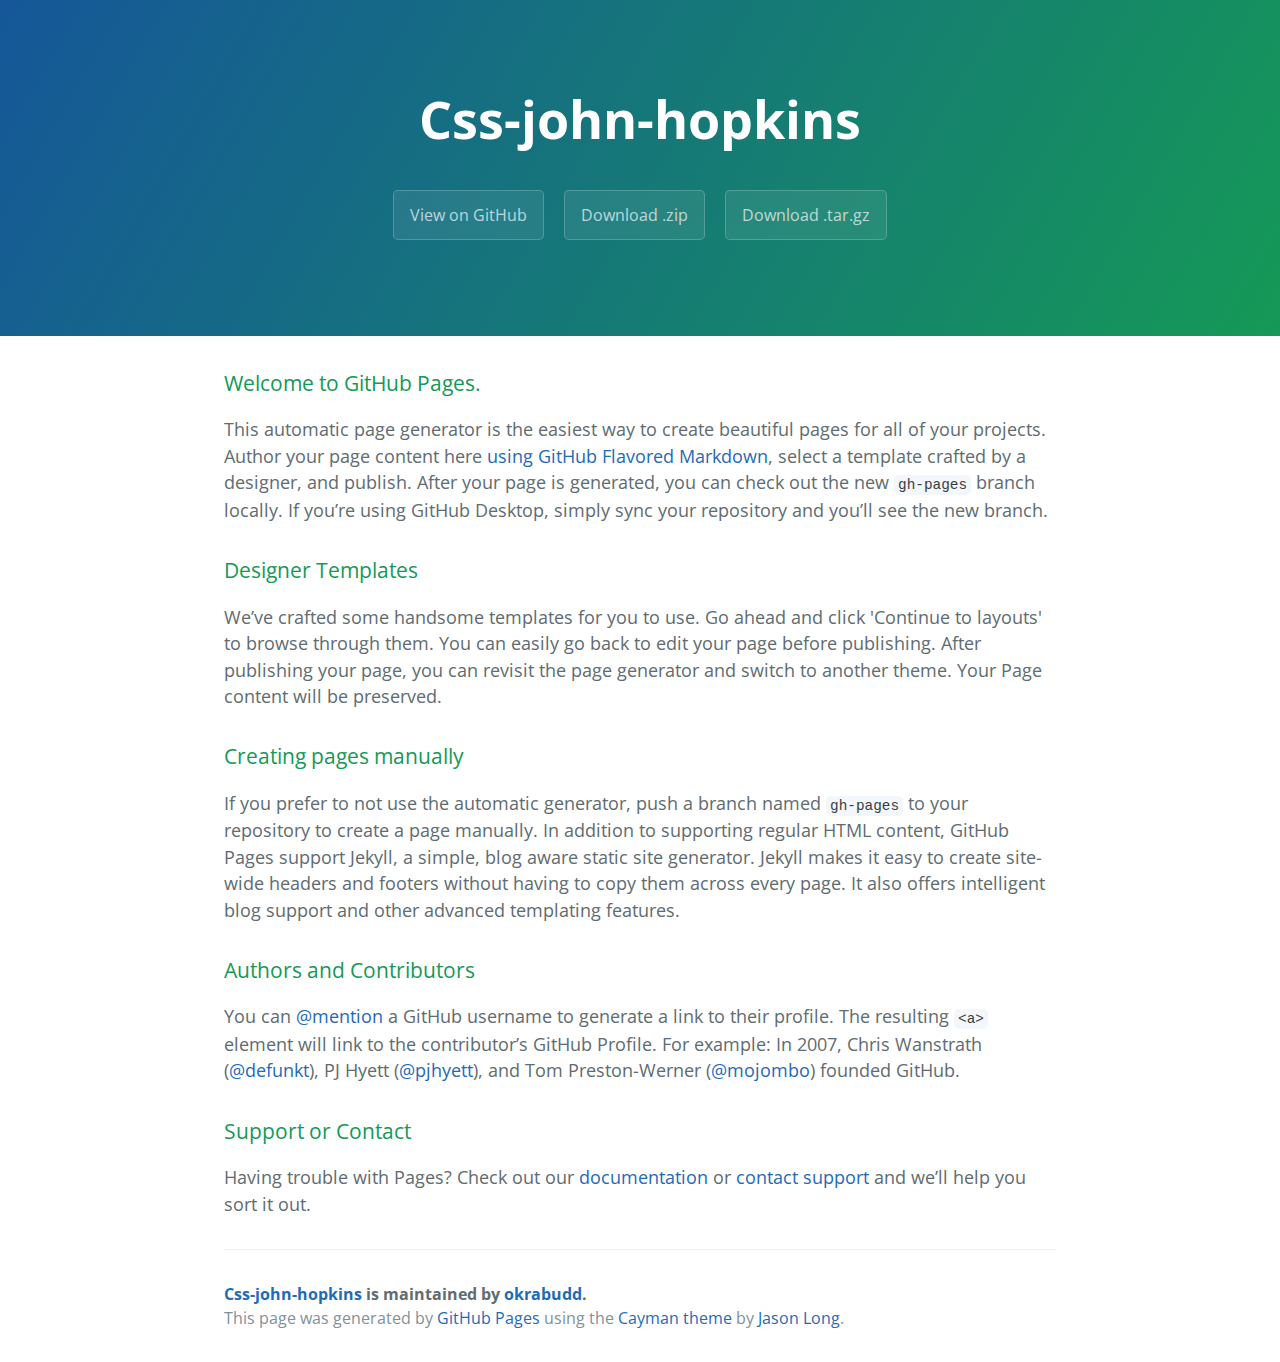
<file: index.html>
<!DOCTYPE html>
<html lang="en-us">
  <head>
    <meta charset="UTF-8">
    <title>Css-john-hopkins by okrabudd</title>
    <meta name="viewport" content="width=device-width, initial-scale=1">
    <link rel="stylesheet" type="text/css" href="stylesheets/normalize.css" media="screen">
    <link href='https://fonts.googleapis.com/css?family=Open+Sans:400,700' rel='stylesheet' type='text/css'>
    <link rel="stylesheet" type="text/css" href="stylesheets/stylesheet.css" media="screen">
    <link rel="stylesheet" type="text/css" href="stylesheets/github-light.css" media="screen">
  </head>
  <body>
    <section class="page-header">
      <h1 class="project-name">Css-john-hopkins</h1>
      <h2 class="project-tagline"></h2>
      <a href="https://github.com/okrabudd/css-john-hopkins" class="btn">View on GitHub</a>
      <a href="https://github.com/okrabudd/css-john-hopkins/zipball/master" class="btn">Download .zip</a>
      <a href="https://github.com/okrabudd/css-john-hopkins/tarball/master" class="btn">Download .tar.gz</a>
    </section>

    <section class="main-content">
      <h3>
<a id="welcome-to-github-pages" class="anchor" href="#welcome-to-github-pages" aria-hidden="true"><span aria-hidden="true" class="octicon octicon-link"></span></a>Welcome to GitHub Pages.</h3>

<p>This automatic page generator is the easiest way to create beautiful pages for all of your projects. Author your page content here <a href="https://guides.github.com/features/mastering-markdown/">using GitHub Flavored Markdown</a>, select a template crafted by a designer, and publish. After your page is generated, you can check out the new <code>gh-pages</code> branch locally. If you’re using GitHub Desktop, simply sync your repository and you’ll see the new branch.</p>

<h3>
<a id="designer-templates" class="anchor" href="#designer-templates" aria-hidden="true"><span aria-hidden="true" class="octicon octicon-link"></span></a>Designer Templates</h3>

<p>We’ve crafted some handsome templates for you to use. Go ahead and click 'Continue to layouts' to browse through them. You can easily go back to edit your page before publishing. After publishing your page, you can revisit the page generator and switch to another theme. Your Page content will be preserved.</p>

<h3>
<a id="creating-pages-manually" class="anchor" href="#creating-pages-manually" aria-hidden="true"><span aria-hidden="true" class="octicon octicon-link"></span></a>Creating pages manually</h3>

<p>If you prefer to not use the automatic generator, push a branch named <code>gh-pages</code> to your repository to create a page manually. In addition to supporting regular HTML content, GitHub Pages support Jekyll, a simple, blog aware static site generator. Jekyll makes it easy to create site-wide headers and footers without having to copy them across every page. It also offers intelligent blog support and other advanced templating features.</p>

<h3>
<a id="authors-and-contributors" class="anchor" href="#authors-and-contributors" aria-hidden="true"><span aria-hidden="true" class="octicon octicon-link"></span></a>Authors and Contributors</h3>

<p>You can <a href="https://help.github.com/articles/basic-writing-and-formatting-syntax/#mentioning-users-and-teams" class="user-mention">@mention</a> a GitHub username to generate a link to their profile. The resulting <code>&lt;a&gt;</code> element will link to the contributor’s GitHub Profile. For example: In 2007, Chris Wanstrath (<a href="https://github.com/defunkt" class="user-mention">@defunkt</a>), PJ Hyett (<a href="https://github.com/pjhyett" class="user-mention">@pjhyett</a>), and Tom Preston-Werner (<a href="https://github.com/mojombo" class="user-mention">@mojombo</a>) founded GitHub.</p>

<h3>
<a id="support-or-contact" class="anchor" href="#support-or-contact" aria-hidden="true"><span aria-hidden="true" class="octicon octicon-link"></span></a>Support or Contact</h3>

<p>Having trouble with Pages? Check out our <a href="https://help.github.com/pages">documentation</a> or <a href="https://github.com/contact">contact support</a> and we’ll help you sort it out.</p>

      <footer class="site-footer">
        <span class="site-footer-owner"><a href="https://github.com/okrabudd/css-john-hopkins">Css-john-hopkins</a> is maintained by <a href="https://github.com/okrabudd">okrabudd</a>.</span>

        <span class="site-footer-credits">This page was generated by <a href="https://pages.github.com">GitHub Pages</a> using the <a href="https://github.com/jasonlong/cayman-theme">Cayman theme</a> by <a href="https://twitter.com/jasonlong">Jason Long</a>.</span>
      </footer>

    </section>

  
  </body>
</html>
</file>
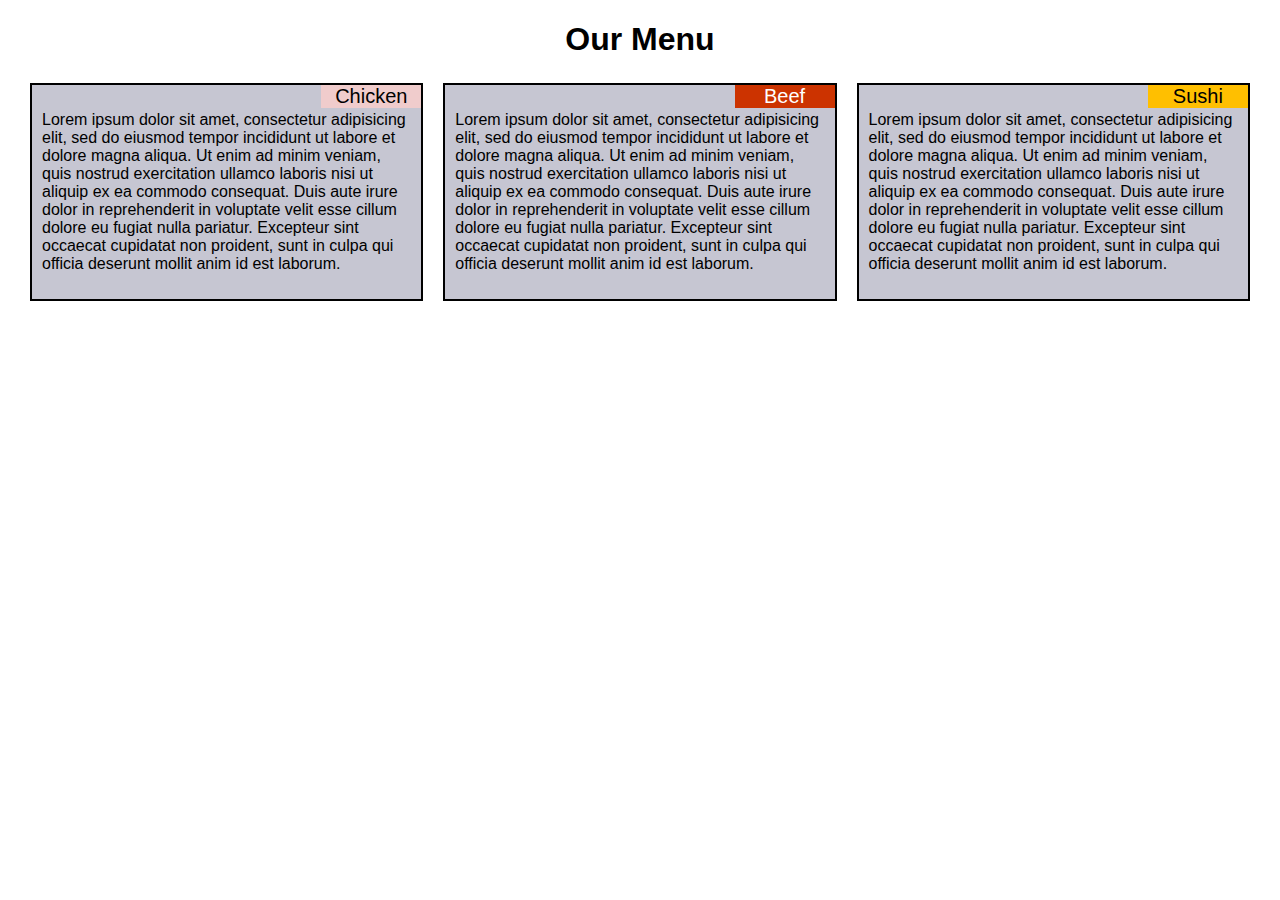
<file: mod2/index.html>
<!DOCTYPE html>
<html>
<head>
<meta charset="utf-8">
<meta name="viewport" content="width=device-width, initial-scale=1">
<title>Assignment Solution for Module 2</title>
<link rel="stylesheet" type="text/css" href="css/mod2.css">
</head>
<body>

<h1>Our Menu</h1>
<div class="row"> 
  <div class="col-lg-4 col-md-6">
  <div class="section">
    <div class="chicken">Chicken</div>
    <p> 
    Lorem ipsum dolor sit amet, consectetur adipisicing elit, sed do eiusmod
    tempor incididunt ut labore et dolore magna aliqua. Ut enim ad minim veniam,
    quis nostrud exercitation ullamco laboris nisi ut aliquip ex ea commodo
    consequat. Duis aute irure dolor in reprehenderit in voluptate velit esse
    cillum dolore eu fugiat nulla pariatur. Excepteur sint occaecat cupidatat non
    proident, sunt in culpa qui officia deserunt mollit anim id est laborum.</p>
    </div>
  </div>
  <div class="col-lg-4 col-md-6">
  <div class="section">
    <div class="beef">Beef</div>
    <p> Lorem ipsum dolor sit amet, consectetur adipisicing elit, sed do eiusmod
    tempor incididunt ut labore et dolore magna aliqua. Ut enim ad minim veniam,
    quis nostrud exercitation ullamco laboris nisi ut aliquip ex ea commodo
    consequat. Duis aute irure dolor in reprehenderit in voluptate velit esse
    cillum dolore eu fugiat nulla pariatur. Excepteur sint occaecat cupidatat non
    proident, sunt in culpa qui officia deserunt mollit anim id est laborum.</p>
    </div>
  </div>
  <div class="col-lg-4 col-md-12">
    <div class="section">
      <div class="sushi">Sushi</div>
    <p>
    Lorem ipsum dolor sit amet, consectetur adipisicing elit, sed do eiusmod
    tempor incididunt ut labore et dolore magna aliqua. Ut enim ad minim veniam,
    quis nostrud exercitation ullamco laboris nisi ut aliquip ex ea commodo
    consequat. Duis aute irure dolor in reprehenderit in voluptate velit esse
    cillum dolore eu fugiat nulla pariatur. Excepteur sint occaecat cupidatat non
    proident, sunt in culpa qui officia deserunt mollit anim id est laborum.</p>
  </div>
  </div>

</div>

</body>
</html>
</file>
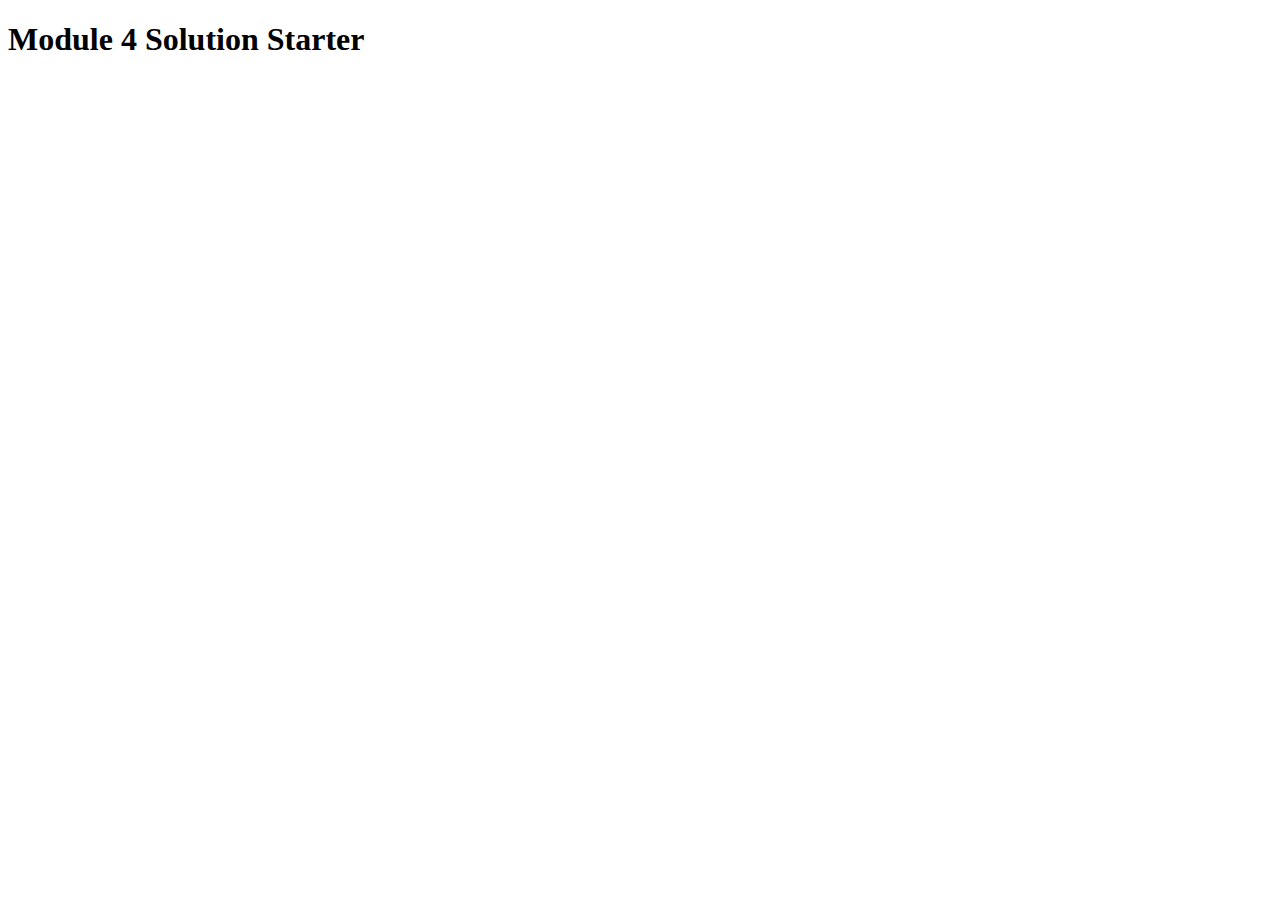
<file: mod4/index.html>
<!DOCTYPE html>
<html>
<head>
  <meta charset="utf-8">
  <title>Module 4 Solution Starter</title>
  <script src="SpeakHello.js"></script>
  <script src="SpeakGoodBye.js"></script>
  <script src="script.js"></script>
</head>
<body>
  <h1>Module 4 Solution Starter</h1>
</body>
</html>
</file>
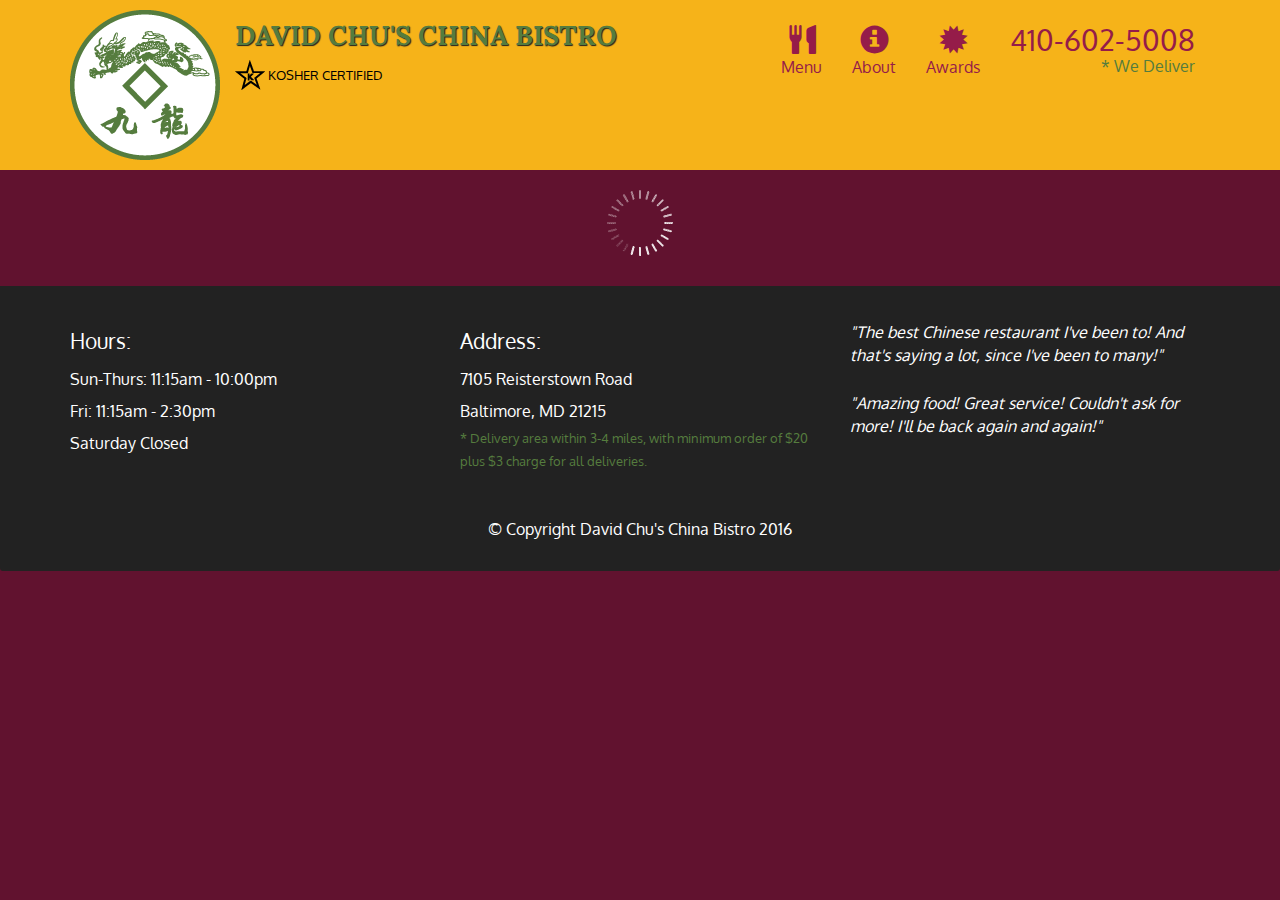
<file: mod5/index.html>
<!doctype html>
<html lang="en">
  <head>
    <meta charset="utf-8">
    <meta http-equiv="X-UA-Compatible" content="IE=edge">
    <meta name="viewport" content="width=device-width, initial-scale=1">
    <title>David Chu's China Bistro</title>
    <link rel="stylesheet" href="css/bootstrap.min.css">
    <link rel="stylesheet" href="css/styles.css">
    <link href='https://fonts.googleapis.com/css?family=Oxygen:400,300,700' rel='stylesheet' type='text/css'>
    <link href='https://fonts.googleapis.com/css?family=Lora' rel='stylesheet' type='text/css'>
  </head>
<body>
  <header>
    <nav id="header-nav" class="navbar navbar-default">
      <div class="container">
        <div class="navbar-header">
          <a href="index.html" class="pull-left visible-md visible-lg">
            <div id="logo-img" alt="Logo image"></div>
          </a>

          <div class="navbar-brand">
            <a href="index.html"><h1>David Chu's China Bistro</h1></a>
            <p>
              <img src="images/star-k-logo.png" alt="Kosher certification">
              <span>Kosher Certified</span>
            </p>
          </div>

          <button id="navbarToggle" type="button" class="navbar-toggle collapsed" data-toggle="collapse" data-target="#collapsable-nav" aria-expanded="false">
            <span class="sr-only">Toggle navigation</span>
            <span class="icon-bar"></span>
            <span class="icon-bar"></span>
            <span class="icon-bar"></span>
          </button>
        </div>
        
        <div id="collapsable-nav" class="collapse navbar-collapse">
           <ul id="nav-list" class="nav navbar-nav navbar-right">
            <li id="navHomeButton" class="visible-xs active">
              <a href="index.html">
                <span class="glyphicon glyphicon-home"></span> Home</a>
            </li>
            <li id="navMenuButton">
              <a href="#" onclick="$dc.loadMenuCategories();">
                <span class="glyphicon glyphicon-cutlery"></span><br class="hidden-xs"> Menu</a>
            </li>
            <li>
              <a href="#">
                <span class="glyphicon glyphicon-info-sign"></span><br class="hidden-xs"> About</a>
            </li>
            <li>
              <a href="#">
                <span class="glyphicon glyphicon-certificate"></span><br class="hidden-xs"> Awards</a>
            </li>
            <li id="phone" class="hidden-xs">
              <a href="tel:410-602-5008">
                <span>410-602-5008</span></a><div>* We Deliver</div>
            </li>
          </ul><!-- #nav-list -->
        </div><!-- .collapse .navbar-collapse -->
      </div><!-- .container -->
    </nav><!-- #header-nav -->
  </header>

  <div id="call-btn" class="visible-xs">
    <a class="btn" href="tel:410-602-5008">
    <span class="glyphicon glyphicon-earphone"></span>
    410-602-5008
    </a>
  </div>
  <div id="xs-deliver" class="text-center visible-xs">* We Deliver</div>

  <div id="main-content" class="container"></div>

  <footer class="panel-footer">
    <div class="container">
      <div class="row">
        <section id="hours" class="col-sm-4">
          <span>Hours:</span><br>
          Sun-Thurs: 11:15am - 10:00pm<br>
          Fri: 11:15am - 2:30pm<br>
          Saturday Closed
          <hr class="visible-xs">
        </section>
        <section id="address" class="col-sm-4">
          <span>Address:</span><br>
          7105 Reisterstown Road<br>
          Baltimore, MD 21215
          <p>* Delivery area within 3-4 miles, with minimum order of $20 plus $3 charge for all deliveries.</p>
          <hr class="visible-xs">
        </section>
        <section id="testimonials" class="col-sm-4">
          <p>"The best Chinese restaurant I've been to! And that's saying a lot, since I've been to many!"</p>
          <p>"Amazing food! Great service! Couldn't ask for more! I'll be back again and again!"</p>
        </section>
      </div>
      <div class="text-center">&copy; Copyright David Chu's China Bistro 2016</div>
    </div>
  </footer>

  <!-- jQuery (Bootstrap JS plugins depend on it) -->
  <script src="js/jquery-2.1.4.min.js"></script>
  <script src="js/bootstrap.min.js"></script>
  <script src="js/ajax-utils.js"></script>
  <script src="js/script.js"></script>
</body>
</html>
</file>
<file: stylesheets/stylesheet.css>
* {
  box-sizing: border-box; }

body {
  padding: 0;
  margin: 0;
  font-family: "Open Sans", "Helvetica Neue", Helvetica, Arial, sans-serif;
  font-size: 16px;
  line-height: 1.5;
  color: #606c71; }

a {
  color: #1e6bb8;
  text-decoration: none; }
  a:hover {
    text-decoration: underline; }

.btn {
  display: inline-block;
  margin-bottom: 1rem;
  color: rgba(255, 255, 255, 0.7);
  background-color: rgba(255, 255, 255, 0.08);
  border-color: rgba(255, 255, 255, 0.2);
  border-style: solid;
  border-width: 1px;
  border-radius: 0.3rem;
  transition: color 0.2s, background-color 0.2s, border-color 0.2s; }
  .btn + .btn {
    margin-left: 1rem; }

.btn:hover {
  color: rgba(255, 255, 255, 0.8);
  text-decoration: none;
  background-color: rgba(255, 255, 255, 0.2);
  border-color: rgba(255, 255, 255, 0.3); }

@media screen and (min-width: 64em) {
  .btn {
    padding: 0.75rem 1rem; } }

@media screen and (min-width: 42em) and (max-width: 64em) {
  .btn {
    padding: 0.6rem 0.9rem;
    font-size: 0.9rem; } }

@media screen and (max-width: 42em) {
  .btn {
    display: block;
    width: 100%;
    padding: 0.75rem;
    font-size: 0.9rem; }
    .btn + .btn {
      margin-top: 1rem;
      margin-left: 0; } }

.page-header {
  color: #fff;
  text-align: center;
  background-color: #159957;
  background-image: linear-gradient(120deg, #155799, #159957); }

@media screen and (min-width: 64em) {
  .page-header {
    padding: 5rem 6rem; } }

@media screen and (min-width: 42em) and (max-width: 64em) {
  .page-header {
    padding: 3rem 4rem; } }

@media screen and (max-width: 42em) {
  .page-header {
    padding: 2rem 1rem; } }

.project-name {
  margin-top: 0;
  margin-bottom: 0.1rem; }

@media screen and (min-width: 64em) {
  .project-name {
    font-size: 3.25rem; } }

@media screen and (min-width: 42em) and (max-width: 64em) {
  .project-name {
    font-size: 2.25rem; } }

@media screen and (max-width: 42em) {
  .project-name {
    font-size: 1.75rem; } }

.project-tagline {
  margin-bottom: 2rem;
  font-weight: normal;
  opacity: 0.7; }

@media screen and (min-width: 64em) {
  .project-tagline {
    font-size: 1.25rem; } }

@media screen and (min-width: 42em) and (max-width: 64em) {
  .project-tagline {
    font-size: 1.15rem; } }

@media screen and (max-width: 42em) {
  .project-tagline {
    font-size: 1rem; } }

.main-content :first-child {
  margin-top: 0; }
.main-content img {
  max-width: 100%; }
.main-content h1, .main-content h2, .main-content h3, .main-content h4, .main-content h5, .main-content h6 {
  margin-top: 2rem;
  margin-bottom: 1rem;
  font-weight: normal;
  color: #159957; }
.main-content p {
  margin-bottom: 1em; }
.main-content code {
  padding: 2px 4px;
  font-family: Consolas, "Liberation Mono", Menlo, Courier, monospace;
  font-size: 0.9rem;
  color: #383e41;
  background-color: #f3f6fa;
  border-radius: 0.3rem; }
.main-content pre {
  padding: 0.8rem;
  margin-top: 0;
  margin-bottom: 1rem;
  font: 1rem Consolas, "Liberation Mono", Menlo, Courier, monospace;
  color: #567482;
  word-wrap: normal;
  background-color: #f3f6fa;
  border: solid 1px #dce6f0;
  border-radius: 0.3rem; }
  .main-content pre > code {
    padding: 0;
    margin: 0;
    font-size: 0.9rem;
    color: #567482;
    word-break: normal;
    white-space: pre;
    background: transparent;
    border: 0; }
.main-content .highlight {
  margin-bottom: 1rem; }
  .main-content .highlight pre {
    margin-bottom: 0;
    word-break: normal; }
.main-content .highlight pre, .main-content pre {
  padding: 0.8rem;
  overflow: auto;
  font-size: 0.9rem;
  line-height: 1.45;
  border-radius: 0.3rem; }
.main-content pre code, .main-content pre tt {
  display: inline;
  max-width: initial;
  padding: 0;
  margin: 0;
  overflow: initial;
  line-height: inherit;
  word-wrap: normal;
  background-color: transparent;
  border: 0; }
  .main-content pre code:before, .main-content pre code:after, .main-content pre tt:before, .main-content pre tt:after {
    content: normal; }
.main-content ul, .main-content ol {
  margin-top: 0; }
.main-content blockquote {
  padding: 0 1rem;
  margin-left: 0;
  color: #819198;
  border-left: 0.3rem solid #dce6f0; }
  .main-content blockquote > :first-child {
    margin-top: 0; }
  .main-content blockquote > :last-child {
    margin-bottom: 0; }
.main-content table {
  display: block;
  width: 100%;
  overflow: auto;
  word-break: normal;
  word-break: keep-all; }
  .main-content table th {
    font-weight: bold; }
  .main-content table th, .main-content table td {
    padding: 0.5rem 1rem;
    border: 1px solid #e9ebec; }
.main-content dl {
  padding: 0; }
  .main-content dl dt {
    padding: 0;
    margin-top: 1rem;
    font-size: 1rem;
    font-weight: bold; }
  .main-content dl dd {
    padding: 0;
    margin-bottom: 1rem; }
.main-content hr {
  height: 2px;
  padding: 0;
  margin: 1rem 0;
  background-color: #eff0f1;
  border: 0; }

@media screen and (min-width: 64em) {
  .main-content {
    max-width: 64rem;
    padding: 2rem 6rem;
    margin: 0 auto;
    font-size: 1.1rem; } }

@media screen and (min-width: 42em) and (max-width: 64em) {
  .main-content {
    padding: 2rem 4rem;
    font-size: 1.1rem; } }

@media screen and (max-width: 42em) {
  .main-content {
    padding: 2rem 1rem;
    font-size: 1rem; } }

.site-footer {
  padding-top: 2rem;
  margin-top: 2rem;
  border-top: solid 1px #eff0f1; }

.site-footer-owner {
  display: block;
  font-weight: bold; }

.site-footer-credits {
  color: #819198; }

@media screen and (min-width: 64em) {
  .site-footer {
    font-size: 1rem; } }

@media screen and (min-width: 42em) and (max-width: 64em) {
  .site-footer {
    font-size: 1rem; } }

@media screen and (max-width: 42em) {
  .site-footer {
    font-size: 0.9rem; } }
</file>
<file: stylesheets/github-light.css>
/*
The MIT License (MIT)

Copyright (c) 2015 GitHub, Inc.

Permission is hereby granted, free of charge, to any person obtaining a copy
of this software and associated documentation files (the "Software"), to deal
in the Software without restriction, including without limitation the rights
to use, copy, modify, merge, publish, distribute, sublicense, and/or sell
copies of the Software, and to permit persons to whom the Software is
furnished to do so, subject to the following conditions:

The above copyright notice and this permission notice shall be included in all
copies or substantial portions of the Software.

THE SOFTWARE IS PROVIDED "AS IS", WITHOUT WARRANTY OF ANY KIND, EXPRESS OR
IMPLIED, INCLUDING BUT NOT LIMITED TO THE WARRANTIES OF MERCHANTABILITY,
FITNESS FOR A PARTICULAR PURPOSE AND NONINFRINGEMENT. IN NO EVENT SHALL THE
AUTHORS OR COPYRIGHT HOLDERS BE LIABLE FOR ANY CLAIM, DAMAGES OR OTHER
LIABILITY, WHETHER IN AN ACTION OF CONTRACT, TORT OR OTHERWISE, ARISING FROM,
OUT OF OR IN CONNECTION WITH THE SOFTWARE OR THE USE OR OTHER DEALINGS IN THE
SOFTWARE.

*/

.pl-c /* comment */ {
  color: #969896;
}

.pl-c1      /* constant, markup.raw, meta.diff.header, meta.module-reference, meta.property-name, support, support.constant, support.variable, variable.other.constant */,
.pl-s .pl-v /* string variable */ {
  color: #0086b3;
}

.pl-e  /* entity */,
.pl-en /* entity.name */ {
  color: #795da3;
}

.pl-s .pl-s1 /* string source */,
.pl-smi      /* storage.modifier.import, storage.modifier.package, storage.type.java, variable.other, variable.parameter.function */ {
  color: #333;
}

.pl-ent /* entity.name.tag */ {
  color: #63a35c;
}

.pl-k /* keyword, storage, storage.type */ {
  color: #a71d5d;
}

.pl-pds              /* punctuation.definition.string, string.regexp.character-class */,
.pl-s                /* string */,
.pl-s .pl-pse .pl-s1 /* string punctuation.section.embedded source */,
.pl-sr               /* string.regexp */,
.pl-sr .pl-cce       /* string.regexp constant.character.escape */,
.pl-sr .pl-sra       /* string.regexp string.regexp.arbitrary-repitition */,
.pl-sr .pl-sre       /* string.regexp source.ruby.embedded */ {
  color: #183691;
}

.pl-v /* variable */ {
  color: #ed6a43;
}

.pl-id /* invalid.deprecated */ {
  color: #b52a1d;
}

.pl-ii /* invalid.illegal */ {
  background-color: #b52a1d;
  color: #f8f8f8;
}

.pl-sr .pl-cce /* string.regexp constant.character.escape */ {
  color: #63a35c;
  font-weight: bold;
}

.pl-ml /* markup.list */ {
  color: #693a17;
}

.pl-mh        /* markup.heading */,
.pl-mh .pl-en /* markup.heading entity.name */,
.pl-ms        /* meta.separator */ {
  color: #1d3e81;
  font-weight: bold;
}

.pl-mq /* markup.quote */ {
  color: #008080;
}

.pl-mi /* markup.italic */ {
  color: #333;
  font-style: italic;
}

.pl-mb /* markup.bold */ {
  color: #333;
  font-weight: bold;
}

.pl-md /* markup.deleted, meta.diff.header.from-file */ {
  background-color: #ffecec;
  color: #bd2c00;
}

.pl-mi1 /* markup.inserted, meta.diff.header.to-file */ {
  background-color: #eaffea;
  color: #55a532;
}

.pl-mdr /* meta.diff.range */ {
  color: #795da3;
  font-weight: bold;
}

.pl-mo /* meta.output */ {
  color: #1d3e81;
}
</file>
<file: mod2/css/mod2.css>
/********** Base styles **********/
* {
  box-sizing: border-box;
}

body{
  margin: 20px;
  padding: 0;
}

h1 {
  margin-bottom: 15px;
  text-align:  center;
  font-family: sans-serif;
}

p {
  padding: 10px;
}

.section {
  border: 2px solid black;
  background-color: #c6c6d2;
  width: auto;
  height: auto;
  font-family: Helvetica;
  color: black;
  margin: 10px;
}

.chicken {
  background: #f0cccc;
  color: black;
  font-size: 1.25em;
  width: 100px;
  float: right;
  text-align: center;
}

.beef {
  background: #CC3300;
  color: white;
  font-size: 1.25em;
  width: 100px;
  float: right;
  text-align: center;
}

.sushi {
  background-color: #FFBF00;
  color: black;
  font-size: 1.25em;
  width: 100px;
  float: right;
  text-align: center;
}

/* Simple Responsive Framework. */
.row {
  width: 100%;
}

.chicken .beef .sushi {
  width: 40%;
  /*float: right;*/
}

/********** dexttop only **********/
@media (min-width: 992px) {
  .col-lg-1, .col-lg-2, .col-lg-3, .col-lg-4, .col-lg-5, .col-lg-6, .col-lg-7, .col-lg-8, .col-lg-9, .col-lg-10, .col-lg-11, .col-lg-12 {
    float: left;
  }
  .col-lg-1 {
    width: 8.33%;
  }
  .col-lg-2 {
    width: 16.66%;
  }
  .col-lg-3 {
    width: 25%;
  }
  .col-lg-4 {
    width: 33.33%;
  }
  .col-lg-5 {
    width: 41.66%;
  }
  .col-lg-6 {
    width: 50%;
  }
  .col-lg-7 {
    width: 58.33%;
  }
  .col-lg-8 {
    width: 66.66%;
  }
  .col-lg-9 {
    width: 74.99%;
  }
  .col-lg-10 {
    width: 83.33%;
  }
  .col-lg-11 {
    width: 91.66%;
  }
  .col-lg-12 {
    width: 100%;
  }
}

/********** tablet only **********/
@media (min-width: 768px) and (max-width: 992px) {
  .col-md-1, .col-md-2, .col-md-3, .col-md-4, .col-md-5, .col-md-6, .col-md-7, .col-md-8, .col-md-9, .col-md-10, .col-md-11, .col-md-12 {
    float: left;
  }
  .col-md-1 {
    width: 8.33%;
  }
  .col-md-2 {
    width: 16.66%;
  }
  .col-md-3 {
    width: 25%;
  }
  .col-md-4 {
    width: 33.33%;
  }
  .col-md-5 {
    width: 41.66%;
  }
  .col-md-6 {
    width: 50%;
  }
  .col-md-7 {
    width: 58.33%;
  }
  .col-md-8 {
    width: 66.66%;
  }
  .col-md-9 {
    width: 74.99%;
  }
  .col-md-10 {
    width: 83.33%;
  }
  .col-md-11 {
    width: 91.66%;
  }
  .col-md-12 {
    width: 100%;
  }
}

</style>
</file>
<file: mod5/css/styles.css>
body {
  font-size: 16px;
  color: #fff;
  background-color: #61122f;
  font-family: 'Oxygen', sans-serif;
}

/** HEADER **/
#header-nav {
  background-color: #f6b319;
  border-radius: 0;
  border: 0;
}

#logo-img {
  background: url('../images/restaurant-logo_large.png') no-repeat;
  width: 150px;
  height: 150px;
  margin: 10px 15px 10px 0;
}

.navbar-brand {
  padding-top: 25px;
}
.navbar-brand h1 { /* Restaurant name */
  font-family: 'Lora', serif;
  color: #557c3e;
  font-size: 1.5em;
  text-transform: uppercase;
  font-weight: bold;
  text-shadow: 1px 1px 1px #222;
  margin-top: 0;
  margin-bottom: 0;
  line-height: .75;
}
.navbar-brand a:hover, .navbar-brand a:focus {
  text-decoration: none;
}
.navbar-brand p { /* Kosher cert */
  color: #000;
  text-transform: uppercase;
  font-size: .7em;
  margin-top: 15px;
}
.navbar-brand p span { /* Star-K */
  vertical-align: middle;
}

#nav-list {
  margin-top: 10px;
}
#nav-list a {
  color: #951C49;
  text-align: center;
}
#nav-list a:hover {
  background: #E7E7E7;
}
#nav-list a span {
  font-size: 1.8em;
}

#phone {
  margin-top: 5px;
}
#phone a { /* Phone number */
  text-align: right;
  padding-bottom: 0;
}
#phone div { /* We Deliver */
  color: #557c3e;
  text-align: right;
  padding-right: 15px;
}

.navbar-header button.navbar-toggle, .navbar-header .icon-bar {
  border: 1px solid #61122f;
}
.navbar-header button.navbar-toggle {
  clear: both;
  margin-top: -30px;
}
/* END HEADER */

/* FOOTER */
.panel-footer {
  margin-top: 30px;
  padding-top: 35px;
  padding-bottom: 30px;
  background-color: #222;
  border-top: 0;
}
.panel-footer div.row {
  margin-bottom: 35px;
}
#hours, #address {
  line-height: 2;
}
#hours > span, #address > span {
  font-size: 1.3em;
}
#address p {
  color: #557c3e;
  font-size: .8em;
  line-height: 1.8;
}
#testimonials {
  font-style: italic;
}
#testimonials p:nth-child(2) {
  margin-top: 25px;
}
/* END FOOTER */



/* HOME PAGE */
.container .jumbotron {
  box-shadow: 0 0 50px #3F0C1F;
  border: 2px solid #3F0C1F;
}

#menu-tile, #specials-tile, #map-tile {
  height: 250px;
  width: 100%;
  margin-bottom: 15px;
  position: relative;
  border: 2px solid #3F0C1F;
  overflow: hidden;
}
#menu-tile:hover, #specials-tile:hover, #map-tile:hover {
  box-shadow: 0 1px 5px 1px #cccccc;
}
#menu-tile {
  background: url('../images/menu-tile.jpg') no-repeat;
  background-position: center;
}
#specials-tile {
  background: url('../images/specials-tile.jpg') no-repeat;
  background-position: center;
}
#menu-tile span, #specials-tile span, #map-tile span {
  position: absolute;
  bottom: 0;
  right: 0;
  width: 100%;
  text-align: center;
  font-size: 1.6em;
  text-transform: uppercase;
  background-color: #000;
  color: #fff;
  opacity: .8;
}
/* END HOME PAGE */

/* MENU CATEGORIES PAGE */
.category-tile { 
  position: relative;
  border: 2px solid #3F0C1F;
  overflow: hidden;
  width: 200px;
  height: 200px;
  margin: 0 auto 15px;
}
.category-tile span {
  position: absolute;
  bottom: 0;
  right: 0;
  width: 100%;
  text-align: center;
  font-size: 1.2em;
  text-transform: uppercase;
  background-color: #000;
  color: #fff;
  opacity: .8;
}
.category-tile:hover {
  box-shadow: 0 1px 5px 1px #cccccc;
}

#menu-categories-title + div {
  margin-bottom: 50px;
}
/* END MENU CATEGORIES PAGE */

/* SINGLE CATEGORY PAGE */
.menu-item-tile {
  margin-bottom: 25px;
}
.menu-item-tile hr {
  width: 80%;
}
.menu-item-tile .menu-item-price {
  font-size: 1.1em;
  text-align: right;
  margin-top: -15px;
  margin-right: -15px;
}
.menu-item-tile .menu-item-price span {
  font-size: .6em;
}
.menu-item-photo {
  position: relative;
  border: 2px solid #3F0C1F; 
  overflow: hidden;
  padding: 0;
  margin-right: -15px;
  margin-left: auto;
  margin-bottom: 20px;
  max-width: 250px;
}
.menu-item-photo div {
  position: absolute;
  bottom: 0;
  right: 0;
  width: 80px;
  background-color: #557c3e;
  text-align: center;
}
.menu-item-description {
  padding-right: 30px;
}
h3.menu-item-title {
  margin: 0 0 10px;
}
.menu-item-details {
  font-size: .9em;
  font-style: italic;
}
/* END SINGLE CATEGORY PAGE */


/********** Large devices only **********/
@media (min-width: 1200px) {
  .container .jumbotron {
    background: url('../images/jumbotron_1200.jpg') no-repeat;
    height: 675px;
  }
}

/********** Medium devices only **********/
@media (min-width: 992px) and (max-width: 1199px) {
  /* Header */
  #logo-img {
    background: url('../images/restaurant-logo_medium.png') no-repeat;
    width: 100px;
    height: 100px;
    margin: 5px 5px 5px 0;
  }
  /* End Header */

  /* Home Page */
  .container .jumbotron {
    background: url('../images/jumbotron_992.jpg') no-repeat;
    height: 558px;
  }
  /* End Home Page */
}

/********** Small devices only **********/
@media (min-width: 768px) and (max-width: 991px) {
  /* Home Page */
  .container .jumbotron {
    background: url('../images/jumbotron_768.jpg') no-repeat;
    height: 432px;
  }
  /* End Home Page */
}

/********** Extra small devices only **********/
@media (max-width: 767px) {
  /* Header */
  .navbar-brand {
    padding-top: 10px;
    height: 80px;
  }
  .navbar-brand h1 { /* Restaurant name */
    padding-top: 10px;
    font-size: 5vw; /* 1vw = 1% of viewport width */
  }
  .navbar-brand p { /* Kosher cert */
    font-size: .6em;
    margin-top: 12px;
  }
  .navbar-brand p img { /* Star-K */
    height: 20px;
  }

  #collapsable-nav a { /* Collapsed nav menu text */
    font-size: 1.2em;
  }
  #collapsable-nav a span { /* Collapsed nav menu glyph */
    font-size: 1em;
    margin-right: 5px;
  }

  #call-btn > a {
    font-size: 1.5em;
    display: block;
    margin: 0 20px;
    padding: 10px;
    border: 2px solid #fff;
    background-color: #f6b319;
    color: #951c49;
  }
  #xs-deliver {
    margin-top: 5px;
    font-size: .7em;
    letter-spacing: .1em;
    text-transform: uppercase;
  }
  /* End Header */

  /* Footer */
  .panel-footer section {
    margin-bottom: 30px;
    text-align: center;
  }
  .panel-footer section:nth-child(3) {
    margin-bottom: 0; /* margin already exists on the whole row */
  }
  .panel-footer section hr {
    width: 50%;
  }
  /* End Footer */

  /* Home Page */
  .container .jumbotron {
    margin-top: 30px;
    padding: 0;
  }
  #menu-tile, #specials-tile {
    width: 360px;
    margin: 0 auto 15px;
  }

  .menu-item-photo {
    margin-right: auto;
  }
  .menu-item-tile .menu-item-price {
    text-align: center;
  }
  .menu-item-description {
    text-align: center;;
  }
}


/********** Super extra small devices Only :-) (e.g., iPhone 4) **********/
@media (max-width: 479px) {
  /* Header */
  .navbar-brand h1 { /* Restaurant name */
    padding-top: 5px;
    font-size: 6vw;
  }
  /* End Header */
  
  /* Home page */
  #menu-tile, #specials-tile {
    width: 280px;
    margin: 0 auto 15px;
  }

  .col-xxs-12 {
    position: relative;
    min-height: 1px;
    padding-right: 15px;
    padding-left: 15px;
    float: left;
    width: 100%;
  }
}
</file>
